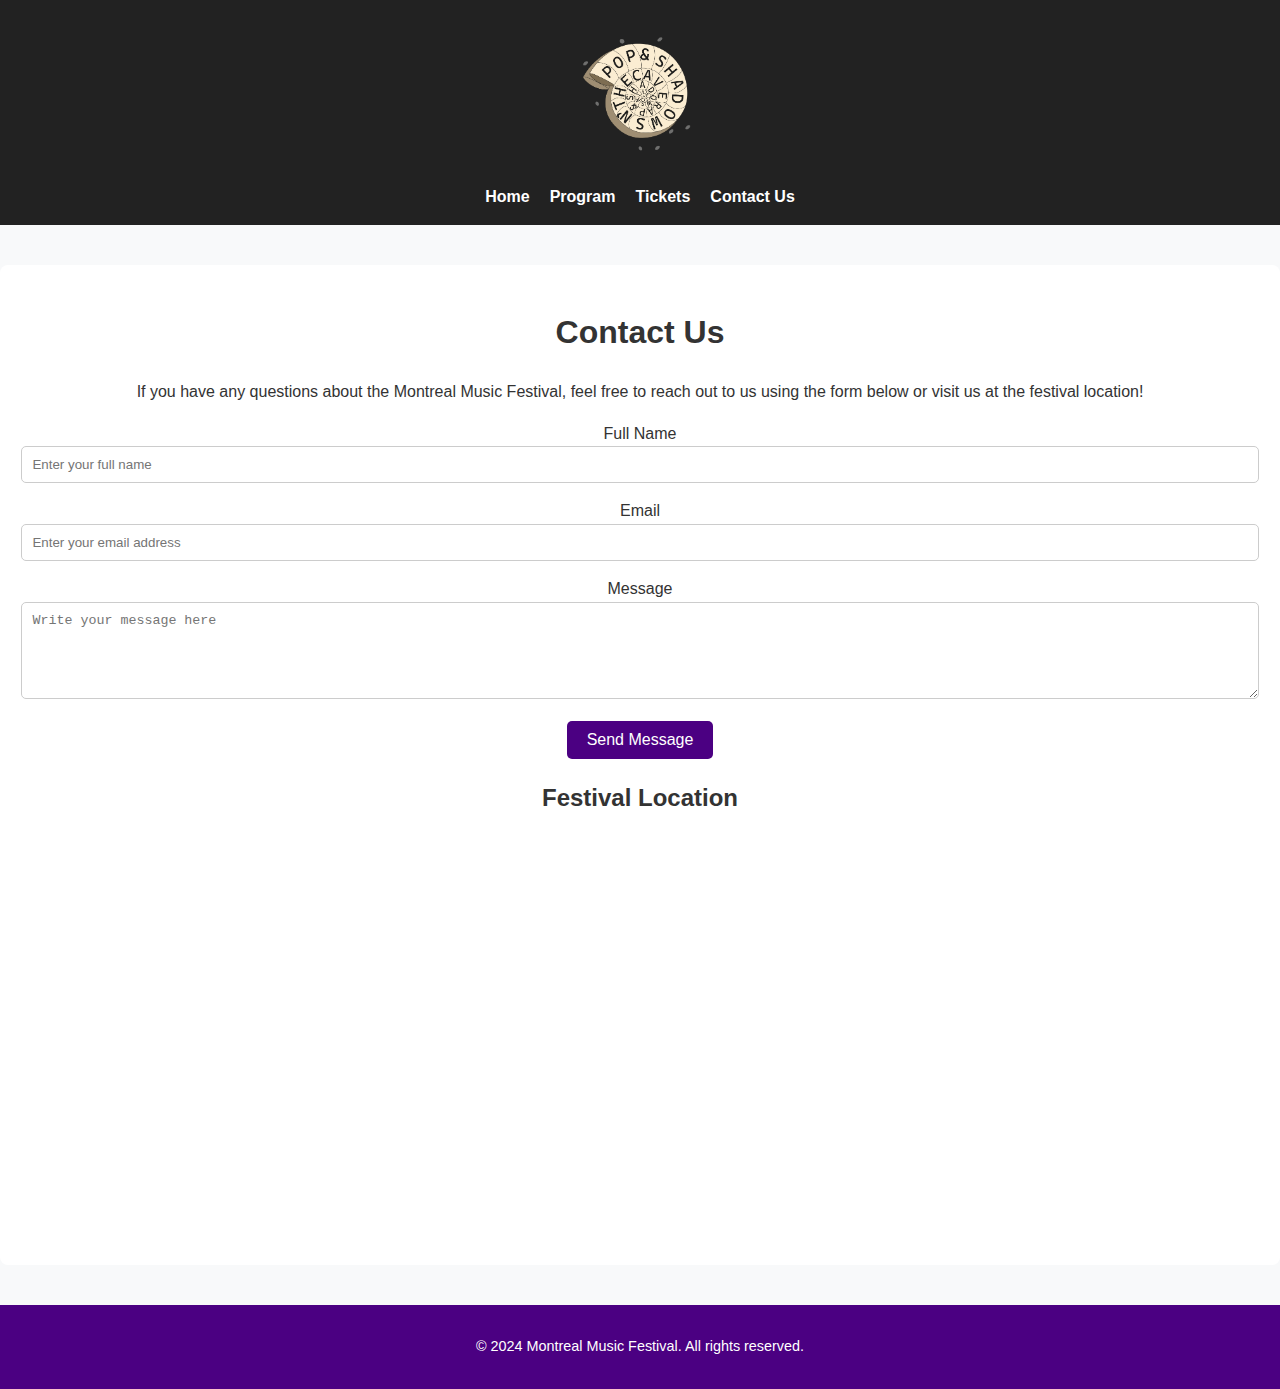
<file: festival-musical/contact.html>
<!DOCTYPE html>
<html lang="en">
<head>
    <meta charset="UTF-8">
    <meta name="viewport" content="width=device-width, initial-scale=1.0">
    <title>Contact Us - Montreal Music Festival</title>
    <link rel="stylesheet" href="css/style.css">
</head>
<body>
    <header>
        <div class="logo">
            <img src="images/logo  festival.png" alt="Montreal Music Festival Logo">
        </div>
        <nav>
            <ul class="nav-menu">
                <li><a href="index.html">Home</a></li>
                <li><a href="programming.html">Program</a></li>
                <li><a href="ticketing.html">Tickets</a></li>
                <li><a href="contact.html" class="active">Contact Us</a></li>
            </ul>
        </nav>
    </header>

    <main>
        <section class="contact">
            <h1>Contact Us</h1>
            <p>If you have any questions about the Montreal Music Festival, feel free to reach out to us using the form below or visit us at the festival location!</p>

            <div class="contact-form">
                <form action="#" method="POST">
                    <div class="form-group">
                        <label for="name">Full Name</label>
                        <input type="text" id="name" name="name" placeholder="Enter your full name" required>
                    </div>
                    <div class="form-group">
                        <label for="email">Email</label>
                        <input type="email" id="email" name="email" placeholder="Enter your email address" required>
                    </div>
                    <div class="form-group">
                        <label for="message">Message</label>
                        <textarea id="message" name="message" rows="5" placeholder="Write your message here" required></textarea>
                    </div>
                    <button type="submit" class="submit-button">Send Message</button>
                </form>
            </div>

            <div class="map">
                <h2>Festival Location</h2>
                <iframe 
                    src="https://www.google.com/maps/embed?pb=!1m18!1m12!1m3!1d2795.509049651488!2d-73.56725618444294!3d45.50168897910179!2m3!1f0!2f0!3f0!3m2!1i1024!2i768!4f13.1!3m3!1m2!1s0x4cc91a441b1f6c77%3A0x46b4c3f5af91e5f!2sMontreal%2C%20QC%2C%20Canada!5e0!3m2!1sen!2sus!4v1699999999999!5m2!1sen!2sus" 
                    width="100%" 
                    height="400" 
                    style="border:0;" 
                    allowfullscreen="" 
                    loading="lazy">
                </iframe>
            </div>
        </section>
    </main>

    <footer>
        <p>© 2024 Montreal Music Festival. All rights reserved.</p>
    </footer>
</body>
</html>
</file>
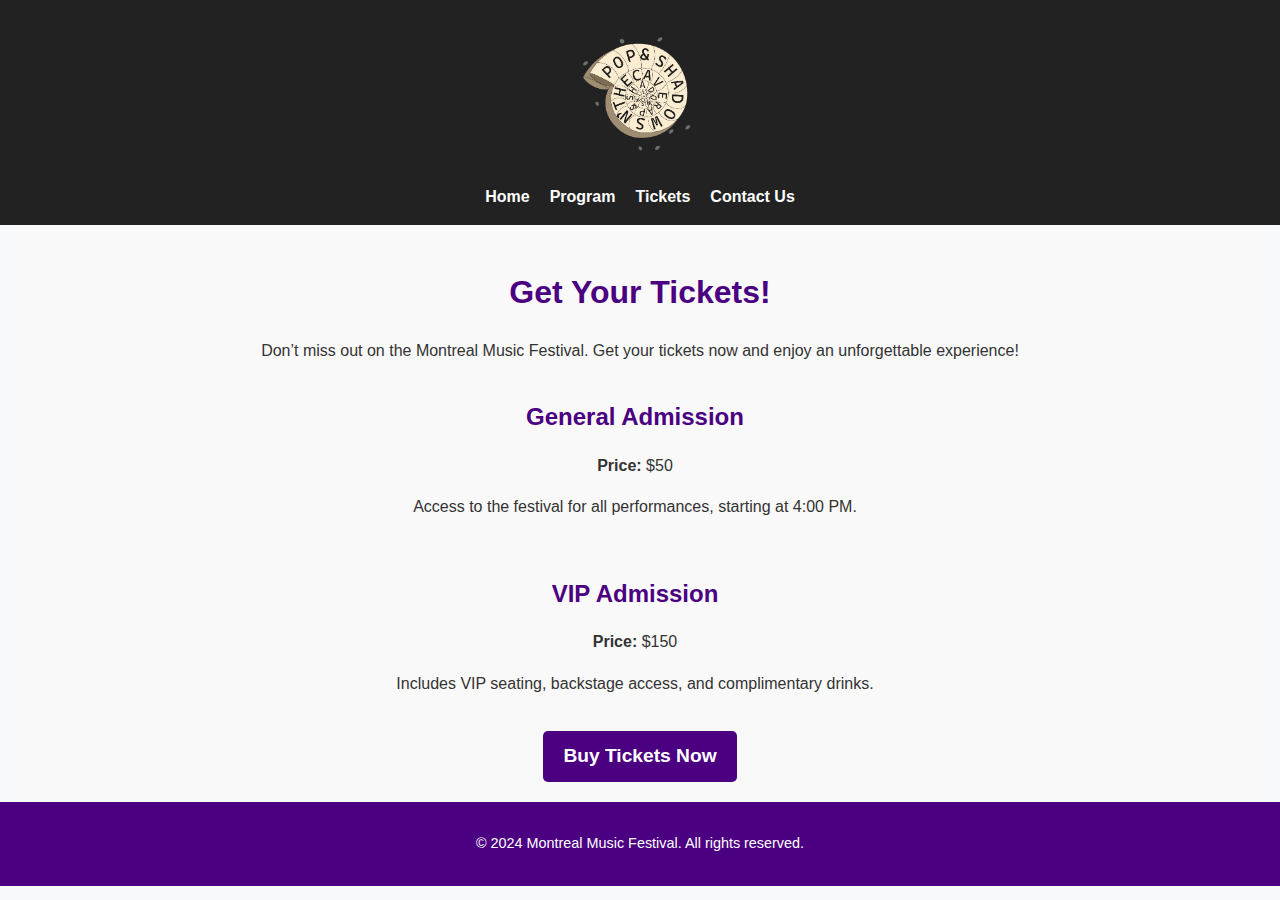
<file: festival-musical/ticketing.html>
<!DOCTYPE html>
<html lang="en">
<head>
    <meta charset="UTF-8">
    <meta name="viewport" content="width=device-width, initial-scale=1.0">
    <title>Tickets - Montreal Music Festival</title>
    <link rel="stylesheet" href="css/style.css">
</head>
<body>
    <header>
        <div class="logo">
            <img src="images/logo  festival.png" alt="Montreal Music Festival Logo">
        </div>
        <nav>
            <ul class="nav-menu">
                <li><a href="index.html">Home</a></li>
                <li><a href="programming.html">Program</a></li>
                <li><a href="ticketing.html" class="active">Tickets</a></li>
                <li><a href="contact.html">Contact Us</a></li>
            </ul>
        </nav>
    </header>

    <main>
        <section class="ticketing">
            <h1>Get Your Tickets!</h1>
            <p>Don’t miss out on the Montreal Music Festival. Get your tickets now and enjoy an unforgettable experience!</p>
            
            <div class="ticket-prices">
                <div class="ticket-type">
                    <h2>General Admission</h2>
                    <p><strong>Price:</strong> $50</p>
                    <p>Access to the festival for all performances, starting at 4:00 PM.</p>
                </div>
                <div class="ticket-type">
                    <h2>VIP Admission</h2>
                    <p><strong>Price:</strong> $150</p>
                    <p>Includes VIP seating, backstage access, and complimentary drinks.</p>
                </div>
            </div>

            <div class="cta">
                <a href="https://example.com/buy-tickets" class="cta-button">Buy Tickets Now</a>
            </div>
        </section>
    </main>

    <footer>
        <p>© 2024 Montreal Music Festival. All rights reserved.</p>
    </footer>
</body>
</html>
</file>
<file: festival-musical/css/style.css>
/* General Styles */
body {
    font-family: Arial, sans-serif;
    margin: 0;
    padding: 0;
    line-height: 1.6;
    background-color: #f8f9fa;
    color: #333;
}

/* Header Styles */
header {
    background-color: #4b0082;
    color: #fff;
    text-align: center;
    padding: 1rem 0;
}

header .logo img {
    max-width: 150px;
}

nav ul {
    list-style: none;
    padding: 0;
    margin: 0;
    display: flex;
    justify-content: center;
    gap: 20px;
}

nav ul li a {
    color: #fff;
    text-decoration: none;
    font-weight: bold;
    transition: color 0.3s ease-in-out;
}

nav ul li a:hover {
    color: #dda0dd;
}

/* Hero Section */
.hero {
    text-align: center;
    background: #f5f5f5;
    padding: 4rem 2rem;
    color: #333;
}

.hero h1 {
	
    font-size: 2.5rem;
    margin-bottom: 1rem;
}

.hero p {
    font-size: 1.2rem;
    margin-bottom: 1.5rem;
}

.cta-button {
    display: inline-block;
    background: #4b0082;
    color: #fff;
    padding: 1rem 2rem;
    border-radius: 5px;
    text-decoration: none;
    font-size: 1.2rem;
    font-weight: bold;
    transition: background 0.3s ease-in-out;
}

.cta-button:hover {
    background: #dda0dd;
}

/* Sponsors Section */
.sponsors {
    text-align: center;
    padding: 2rem 1rem;
    background: #fff;
}

.sponsors h2 {
    margin-bottom: 1rem;
    font-size: 2rem;
    color: #4b0082;
}

.sponsors ul {
    list-style: none;
    padding: 0;
    display: flex;
    justify-content: center;
    flex-wrap: wrap;
    gap: 20px;
}

.sponsors ul li img {
    max-width: 100px;
    transition: transform 0.3s ease-in-out;
}

.sponsors ul li img:hover {
    transform: scale(1.1);
}

/* Gallery Section (Festival Highlights) */
.gallery {
    text-align: center;
    padding: 2rem 1rem;
    background-color: #f8f9fa;
}

.gallery h2 {
    font-size: 2rem;
    color: #4b0082;
    margin-bottom: 1.5rem;
}

.gallery-grid {
    display: grid;
    grid-template-columns: repeat(auto-fit, minmax(200px, 1fr));
    gap: 20px;
    padding: 0 1rem;
}

.gallery-item {
    background: #fff;
    border-radius: 10px;
    overflow: hidden;
    box-shadow: 0 4px 8px rgba(0, 0, 0, 0.1);
    transition: transform 0.3s ease-in-out, box-shadow 0.3s ease-in-out;
}

.gallery-item:hover {
    transform: scale(1.05);
    box-shadow: 0 6px 15px rgba(75, 0, 130, 0.2);
}

.gallery-item img {
    width: 100%;
    height: auto;
}

.gallery-item .caption {
    padding: 0.5rem 1rem;
    font-size: 0.9rem;
    color: #555;
    text-align: center;
}

/* Footer Styles */
footer {
    background: #4b0082;
    color: #fff;
    text-align: center;
    padding: 1rem 0;
    font-size: 0.9rem;
}

/* Responsive Design */
@media (max-width: 768px) {
    nav ul {
        flex-direction: column;
        gap: 10px;
    }

    .hero h1 {
        font-size: 2rem;
    }

    .cta-button {
        font-size: 1rem;
        padding: 0.8rem 1.5rem;
    }

    .gallery-grid {
        grid-template-columns: repeat(auto-fit, minmax(150px, 1fr));
    }
}/* General Styles */
body {
    font-family: Arial, sans-serif;
    margin: 0;
    padding: 0;
    line-height: 1.6;
    background-color: #f8f9fa;
    color: #333;
}

/* Keyframes for Animations */
@keyframes fadeIn {
    from {
        opacity: 0;
        transform: translateY(20px);
    }
    to {
        opacity: 1;
        transform: translateY(0);
    }
}

@keyframes bounce {
    0%, 20%, 50%, 80%, 100% {
        transform: translateY(0);
    }
    40% {
        transform: translateY(-20px);
    }
    60% {
        transform: translateY(-10px);
    }
}

@keyframes pulse {
    0% {
        transform: scale(1);
    }
    50% {
        transform: scale(1.05);
    }
    100% {
        transform: scale(1);
    }
}

/* Header Styles */
header {
    background: #222;
    color: #fff;
    padding: 1rem 0;
    text-align: center;
    animation: fadeIn 1s ease-in-out;
}

header .logo img {
    max-width: 150px;
}

nav ul {
    list-style: none;
    padding: 0;
    display: flex;
    justify-content: center;
    gap: 20px;
    margin-top: 10px;
}

nav ul li a {
    color: #fff;
    text-decoration: none;
    font-weight: bold;
    transition: color 0.3s ease-in-out;
}

nav ul li a:hover {
    color: #dda0dd;
}

/* Hero Section */
.hero {
    text-align: center;
    background: #f5f5f5;
    padding: 4rem 2rem;
    color: #333;
    animation: fadeIn 1.5s ease-in-out;
}

.hero h1 {
    font-size: 2.5rem;
    margin-bottom: 1rem;
    animation: bounce 2s infinite;
}

.hero p {
    font-size: 1.2rem;
    margin-bottom: 1.5rem;
}

.cta-button {
    display: inline-block;
    background: ##dda0dd;
    color: #fff;
    padding: 1rem 2rem;
    border-radius: 5px;
    text-decoration: none;
    font-size: 1.2rem;
    font-weight: bold;
    transition: background 0.3s ease-in-out;
    animation: pulse 2s infinite;
}

.cta-button:hover {
    background: #dda0dd;
}

/* Sponsors Section */
.sponsors {
    text-align: center;
    padding: 2rem 1rem;
    background: #fff;
    animation: fadeIn 2s ease-in-out;
}

.sponsors h2 {
    margin-bottom: 1rem;
    font-size: 2rem;
    color: #555;
}

.sponsors ul {
    list-style: none;
    padding: 0;
    display: flex;
    justify-content: center;
    flex-wrap: wrap;
    gap: 20px;
}

.sponsors ul li img {
    max-width: 60px;
    transition: transform 0.3s ease-in-out;
    animation: fadeIn 1s ease-in-out;
}

.sponsors ul li img:hover {
    transform: scale(1.1);
}

/* Footer Styles */
footer {
    background: ##dda0dd;
    color: #fff;
    text-align: center;
    padding: 1rem 0;
    font-size: 0.9rem;
    animation: fadeIn 1s ease-in-out;
}

/* Responsive Design */
@media (max-width: 768px) {
    nav ul {
        flex-direction: column;
        gap: 10px;
    }

    .hero h1 {
        font-size: 2rem;
    }

    .cta-button {
        font-size: 1rem;
        padding: 0.8rem 1.5rem;
    }
}

.program {
    margin: 10px; /* Espacio fuera del contenedor */
    padding: 20px; /* Espacio dentro del contenedor */
    max-width: 1600px; /* Ancho máximo del contenedor */
    background: #f9f9f9; /* Color de fondo */
    border-radius: 8px; /* Esquinas redondeadas */
	text-align: center; /* Alinea el texto a la izquierda */
  
    margin: 20px auto; /* Centra horizontalmente */
}
.ticketing {
    padding: 20px; /* Espacio interno */
    max-width: 1200px; /* Limita el ancho */
    margin: 0 auto; /* Centra la sección */
    background: #f9f9f9; /* Fondo suave */
    border-radius: 8px; /* Esquinas redondeadas */
    text-align: center; /* Alinea el texto a la izquierda */
}

.ticketing h1 {
    margin-bottom: 20px; /* Espacio debajo del título principal */
    color: #4b0082; /* Color del título */
}

.ticketing p {
    margin-bottom: 15px; /* Espacio entre párrafos */
}

.ticket-prices {
    display: flex;
    flex-direction: column; /* Coloca los tipos de tickets en columnas */
    gap: 20px; /* Espacio entre los bloques */
}

.ticket-type {
    padding-right: 20px; /* Espacio a la derecha */
    padding-left: 10px; /* Espacio entre la línea y el contenido */
}

.ticket-type h2 {
    color: #4b0082; /* Destaca el título */
    margin-bottom: 10px; /* Espacio debajo del subtítulo */
}

.cta {
    margin-top: 20px; /* Espacio sobre el botón */
    text-align: center; /* Centra el botón */
}

.cta-button {
    display: inline-block;
    background: #4b0082;
    color: #fff;
    padding: 10px 20px;
    text-decoration: none;
    border-radius: 5px;
    font-weight: bold;
    transition: background 0.3s ease-in-out;
}

.cta-button:hover {
    background: #dda0dd; /* Color más claro al pasar el cursor */
}
/* Estilos para la sección de contacto */
.contact {
 
    margin: 40px auto; /* Centra la sección y agrega espacio encima y debajo */
    padding: 20px; /* Espacio dentro de la sección */
    background-color: #fff; /* Fondo blanco */
    border-radius: 8px; /* Esquinas redondeadas */
    text-align: center; /* Centra el texto dentro de la sección */
}

/* Estilo para el formulario */
.contact-form {
    width: 100%; /* El formulario ocupa todo el ancho disponible */
}

.contact-form input, 
.contact-form textarea {
    width: 98%; /* Los campos de entrada ocupan todo el ancho disponible */
    padding: 10px; /* Espacio interno */
    margin-bottom: 15px; /* Espacio entre los campos */
    border: 1px solid #ccc; /* Borde sutil */
    border-radius: 5px; /* Esquinas redondeadas */
}

.contact-form button {
    background-color: #4b0082; /* Fondo morado */
    color: #fff; /* Texto blanco */
    padding: 10px 20px; /* Espacio interno */
    border: none; /* Sin borde */
    border-radius: 5px; /* Esquinas redondeadas */
    font-size: 1rem; /* Tamaño de fuente */
    cursor: pointer; /* Cambia el cursor al pasar sobre el botón */
}

.contact-form button:hover {
    background-color: #dda0dd; /* Color más claro al pasar el cursor */
}
</file>
